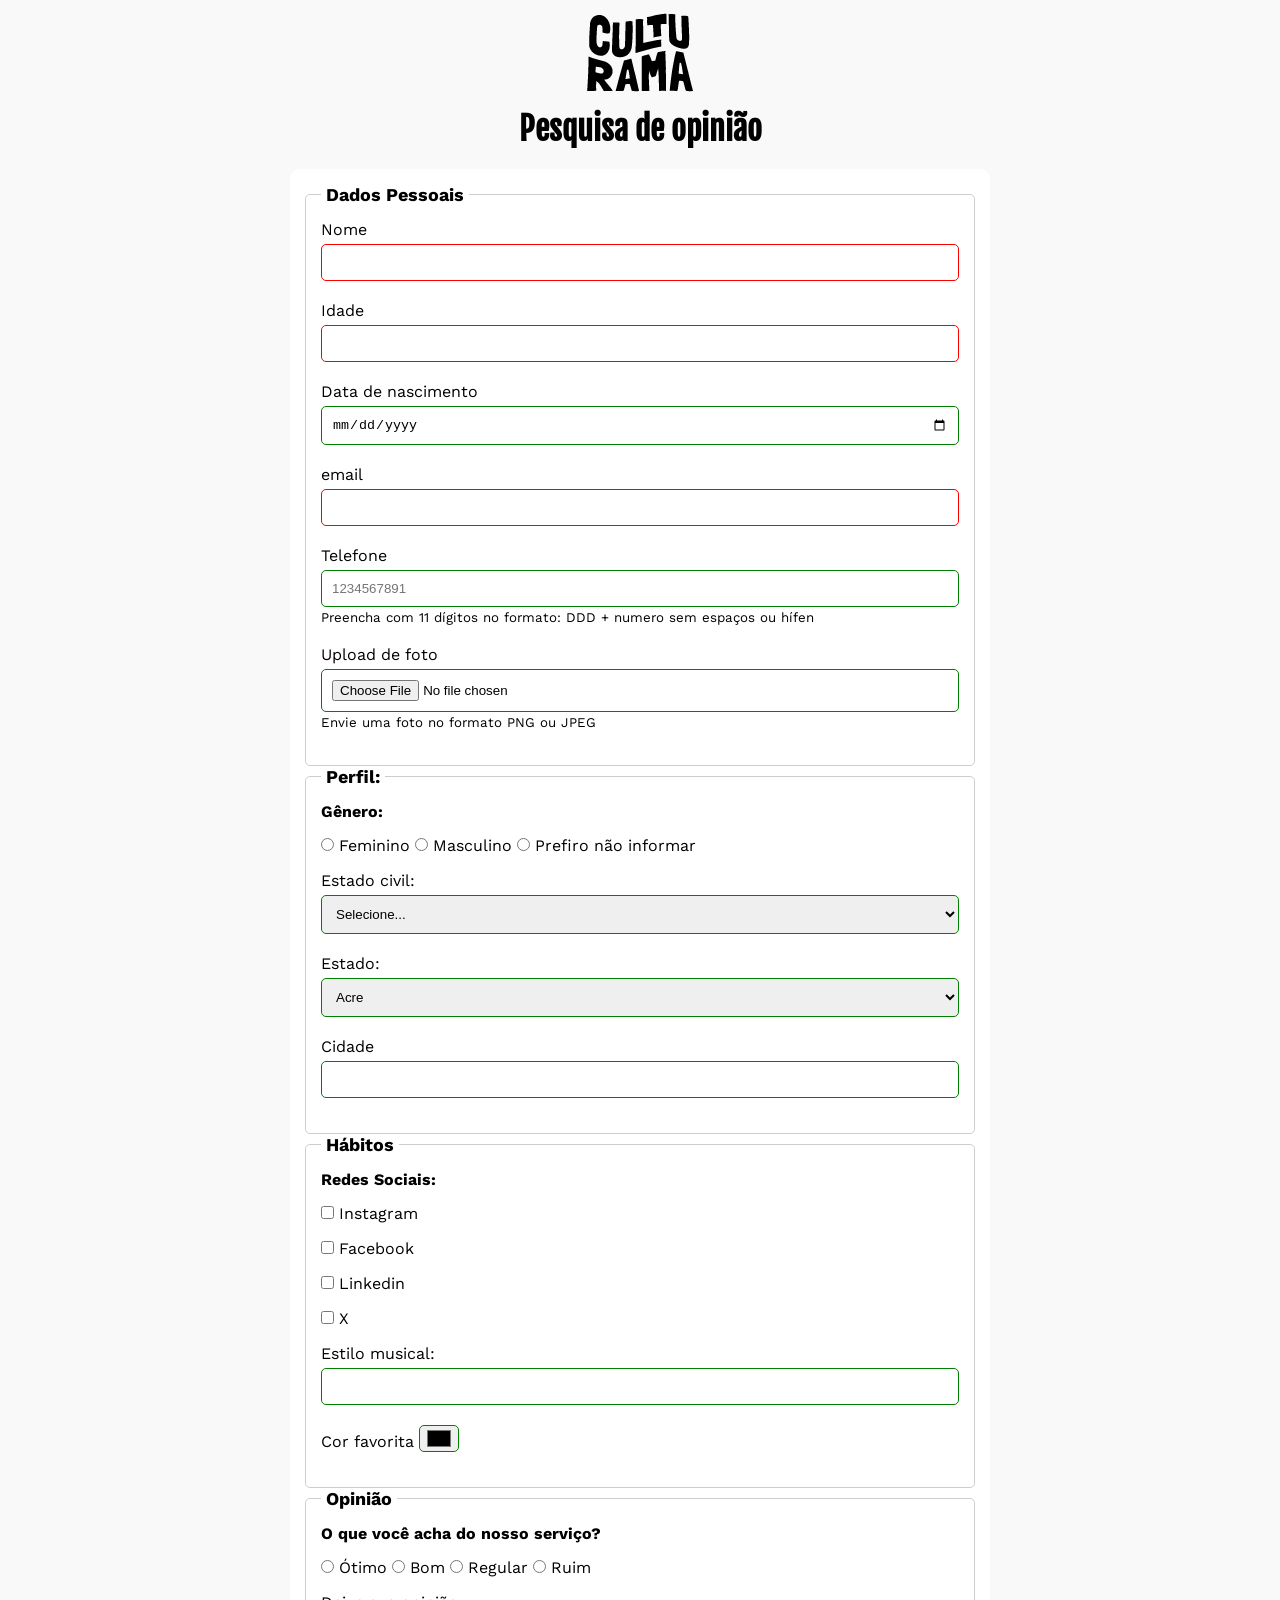
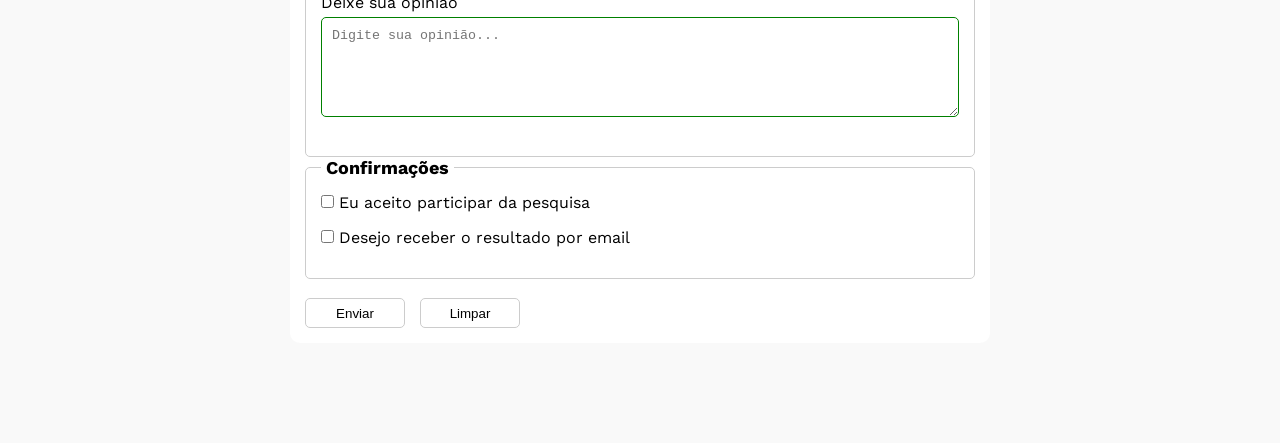
<file: index.html>
<!DOCTYPE html>
<html lang="pt-br">
<head>
    <meta charset="UTF-8">
    <meta name="viewport" content="width=device-width, initial-scale=1.0">
    <title>Pesquisa Culturama</title>
    <link rel="icon" href="culturama-favico.png">
    <link rel="stylesheet" href="css/style.css">

    <link rel="preconnect" href="https://fonts.googleapis.com">
    <link rel="preconnect" href="https://fonts.gstatic.com" crossorigin>
    <link href="https://fonts.googleapis.com/css2?family=Fjalla+One&family=Work+Sans:ital,wght@0,100..900;1,100..900&display=swap" rel="stylesheet">
    
</head>
<body>
    <main>
    <header>
        <img src="img/logo-culturama.png" alt="logo culturama">
        <h1>Pesquisa de opinião</h1>
    </header>
    <section>
        <form action="sucesso.html" method="get">
            <fieldset>
                 
                <legend>Dados Pessoais</legend>
                <label for="name" >Nome</label>
                <input id="name" type="text" name="userName" required>
                    <br>
                <label for="age">Idade</label>
                <input id="age" type="number" name="age" min="12" max="100" required>
                    <br>
                <label for="birthDate">Data de nascimento</label>
                <input id="birthDate" type="date" name="userBirthDate">
                    <br>
                <label for="email">email</label>
                <input id="email" type="email" name="userEmail" required>
                    <br>
                <label for="phoneNumber">Telefone</label>
                <input id="phoneNumber" type="tel" name="userPhoneNumber" pattern="[0-9]{11}" placeholder="1234567891" aria-describedby="phoneHelp">
                <small id="phoneHelp">Preencha com 11 dígitos no formato: DDD + numero sem espaços ou hífen</small>
                    <br>
                <label for="image">Upload de foto</label>
                <input id="image" type="file" accept="image/*" name="userImage" aria-activedescendant="imageHelp">
                <small id="imageHelp">Envie uma foto no formato PNG ou JPEG</small>

            </fieldset>
            <fieldset> 
                <legend>Perfil:</legend>
                <p>Gênero:</p>

                <input id="fem" type="radio" name="userGender" value="Feminino">
                <label for="fem">Feminino</label>

                <input id="masc" type="radio" name="userGender" value="Masculino">
                <label for="masc">Masculino</label>

                <input id="notInformed" type="radio" name="userGender" value="notInformed">
                <label for="notInformed">Prefiro não informar</label>
                    <br>
                <label for="maritalStatus">Estado civil:</label>
                <select id="maritalStatus" name="userMaritalStatus">

                    <option value="notInformed">Selecione...</option>
                    <option value="casado">Casado</option>
                    <option value="solteiro">Solteiro</option>
                    <option value="divorciado">Divorciado</option>
                    <option value="uniaoEstavel">União estável</option>
                    
                </select>

                        <label for="state">Estado:</label>
                        <select id="state" name="userState" required>
                            <option value="acre">Acre </option>
                            <option value="alagoas">Alagoas </option>
                            <option value="amapa">Amapá </option>
                            <option value="amazonas">Amazonas </option>
                            <option value="bahia">Bahia </option>
                            <option value="ceara">Ceará </option>
                            <option value="distritoFederal">Distrito Federal </option>
                            <option value="espiritoSanto">Espirito Santo </option>
                            <option value="goias">Goiás </option>
                            <option value="maranhao">Maranhão </option>
                            <option value="matoGrossodoSul">Mato Grosso do Sul </option>
                            <option value="matoGrosso">Mato Grosso </option>
                            <option value="minasGerais">Minas Gerais </option>
                            <option value="para">Pará </option>
                            <option value="paraiba">Paraíba </option>
                            <option value="parana">Paraná </option>
                            <option value="pernambuco">Pernambuco </option>
                            <option value="piaui">Piauí </option>
                            <option value="rioDeJaneiro">Rio de Janeiro </option>
                            <option value="rioGrandeDoNorte">Rio Grande do Norte </option>
                            <option value="rioGrandeDoSul">Rio Grande do Sul </option>
                            <option value="rondonia">Rondônia </option>
                            <option value="roraima">Roraima </option>
                            <option value="santaCatarina">Santa Catarina </option>
                            <option value="saoPaulo">São Paulo </option>
                            <option value="sergipe">Sergipe </option>
                            <option value="tocantins">Tocantins </option>
                    </select>
                    <br>
                <label for="city">Cidade</label>
                <input id="city" type="text" name="userCity">

            </fieldset>
            <fieldset>
            <p>Redes Sociais:</p>
                <legend>Hábitos</legend>

                <input id="instagram" type="checkbox" name="social" value="instagram">
                <label for="instagram">Instagram</label>
                    <br>
                <input id="facebook" type="checkbox" name="social" value="facebook">
                <label for="facebook">Facebook</label>
                    <br>
                <input id="linkedin" type="checkbox" name="social" value="linkedin">
                <label for="linkedin">Linkedin</label>
                    <br>
                <input id="x" type="checkbox" name="social" value="x">
                <label for="x">X</label>
                <br>
                <label for="musicStyle">Estilo musical:</label>
                <input list="styleTypes" id="musicStyle" name="userMusicStyle" type="text">
                <datalist id="styleTypes">
                    <option value="rock">
                    <option value="rap">
                    <option value="pop">
                    <option value="samba">
                </datalist>
                    <br>
                <label for="favoriteColor">Cor favorita</label>
                <input type="color" name="userFavoriteColor" id="favoriteColor">
            </fieldset>
            <fieldset>
                <legend>Opinião</legend>
                <p>O que você acha do nosso serviço?</p>
                <input id="great" type="radio" name="userOpinion" value="great">
                <label for="great">Ótimo</label>
                
                <input id="good" type="radio" name="userOpinion" value="good">
                <label for="good">Bom</label>
                
                <input id="regular" type="radio" name="userOpinion" value="regular">
                <label for="regular">Regular</label>
                
                <input id="bad" type="radio" name="userOpinion" value="bad">
                <label for="bad">Ruim</label>
                    <br>
                <label for="comment">Deixe sua opinião</label><br>
                <textarea name="userComment" id="comment" placeholder="Digite sua opinião..."></textarea>
            </fieldset>
            <fieldset>
                <legend>Confirmações</legend>

                <input type="checkbox" name="userLgpd" id="userLgpdTerm" value="accepted" required>
                <label for="userLgpdTerm">Eu aceito participar da pesquisa</label><br>

                <input type="checkbox" name="userGetResult" id="getResult" value="accepted">
                <label for="getResult">Desejo receber o resultado por email</label><br>

            </fieldset>

                <br>
            <button type="submit" aria-label="Enviar dados do formulário">Enviar</button>
            <button type="reset" aria-label="Limpar dados do formulário">Limpar</button>

        </form>
    </section>
    </main>

</body>
</html>
</file>
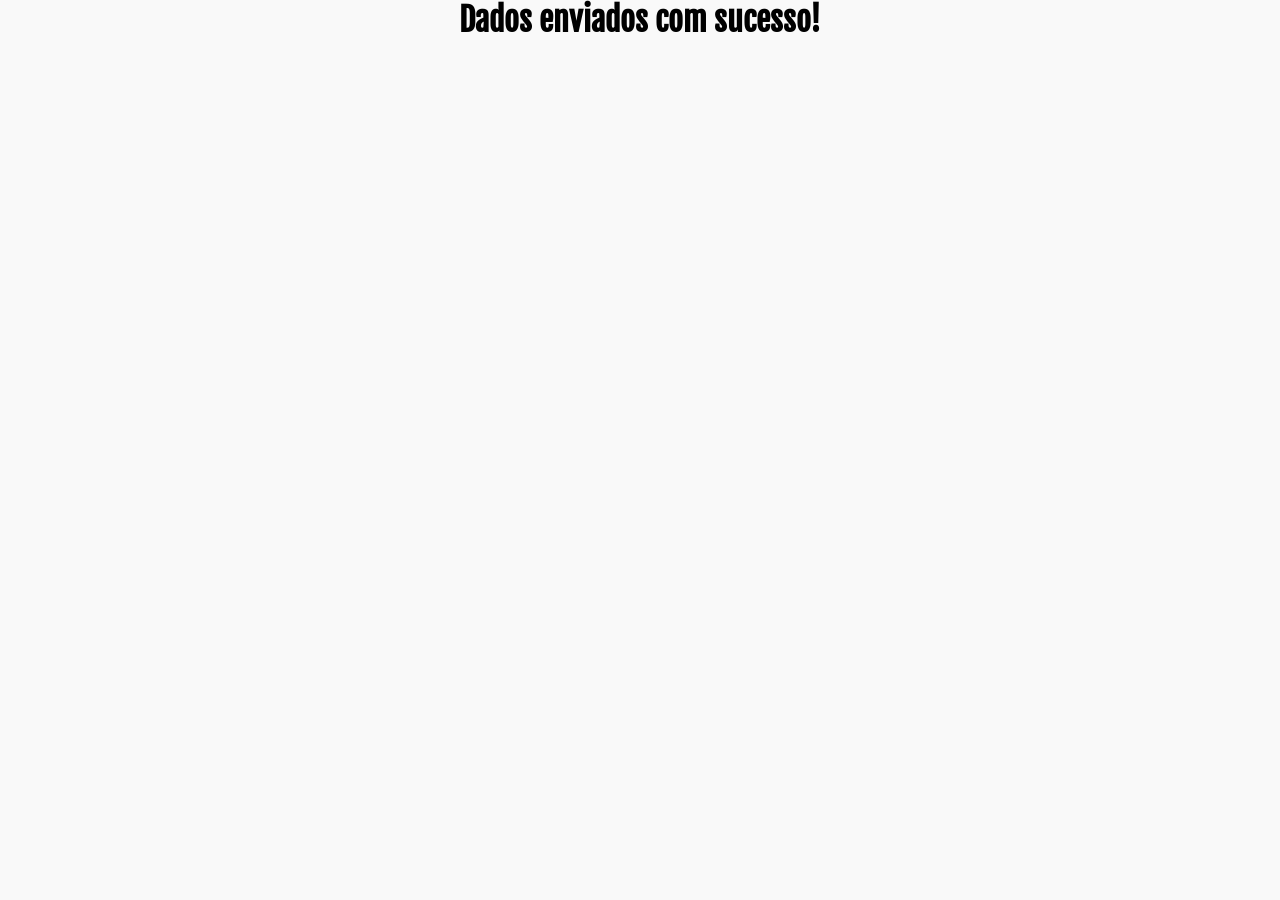
<file: sucesso.html>
<!DOCTYPE html>
<html lang="pt-br">
<head>
    <meta charset="UTF-8">
    <meta name="viewport" content="width=device-width, initial-scale=1.0">
    <link rel="icon" href="culturama-favico.png">
    <link rel="stylesheet" href="css/style.css">

    <link rel="preconnect" href="https://fonts.googleapis.com">
    <link rel="preconnect" href="https://fonts.gstatic.com" crossorigin>
    <link href="https://fonts.googleapis.com/css2?family=Fjalla+One&family=Work+Sans:ital,wght@0,100..900;1,100..900&display=swap" rel="stylesheet">

    <title> Pesquisa culturama</title>
</head>
<body>
    <header> 
        <h1 role="alert">Dados enviados com sucesso!</h1>
    </header>
</body>
</html>
</file>
<file: css/style.css>
* {
    margin: 0;
    padding: 0;
    box-sizing: border-box;
}

body {
    background-color: #f9f9f9;
    font-family: "Work Sans", sans-serif;
}

main {
    width: 100%;
    max-width: 700px;
    margin: 0 auto;
}

header {
    text-align: center;
    margin-bottom: 20px;
}

h1 {
    font-family: "Fjalla One", sans-serif;
}

form {
    background-color: #ffffff;
    padding: 15px;
    border-radius: 10px;
    margin-bottom: 100px;
}

fieldset {
    padding: 15px;
    border: 1px solid #cccccc;
    border-radius: 5px;
}

legend {
    font-weight: bold;
    font-size: 18px;
    padding: 0 5px;
}

label {
    display: inline-block;
    margin-bottom: 5px;
}

p {
    margin-bottom: 15px;
    font-weight: bold;
}

input, select, textarea {
    width: 100%;
    padding: 10px;
    margin-bottom: 20px;
    border: 1px solid #cccccc;
    border-radius: 5px;
}

textarea {
    min-height: 100px;
}

input[type="radio"],
input[type="checkbox"] {
    width: auto;
}

input[type="color"] {
    width: 40px;
    padding: 0 5px;
}

input[type="tel"],
input[type="file"] {
    margin-bottom: 0;
}

small {
    margin-bottom: 20px;
    display: inline-block;
}

input:invalid,
select:invalid,
textarea:invalid {
    border-color: red;
}

input:valid,
select:valid,
textarea:valid {
    border-color: green;
}

button {
    width: 100px;
    height: 30px;
    margin-right: 10px;
    background-color: #ffffff;
    border: 1px solid #cccccc;
    border-radius: 5px;
    cursor: pointer;
}

button[type="submit"]:hover {
    background-color: green;
    color: #ffffff;
}

button[type="reset"]:hover {
    background-color: red;
    color: #ffffff;
}
</file>
